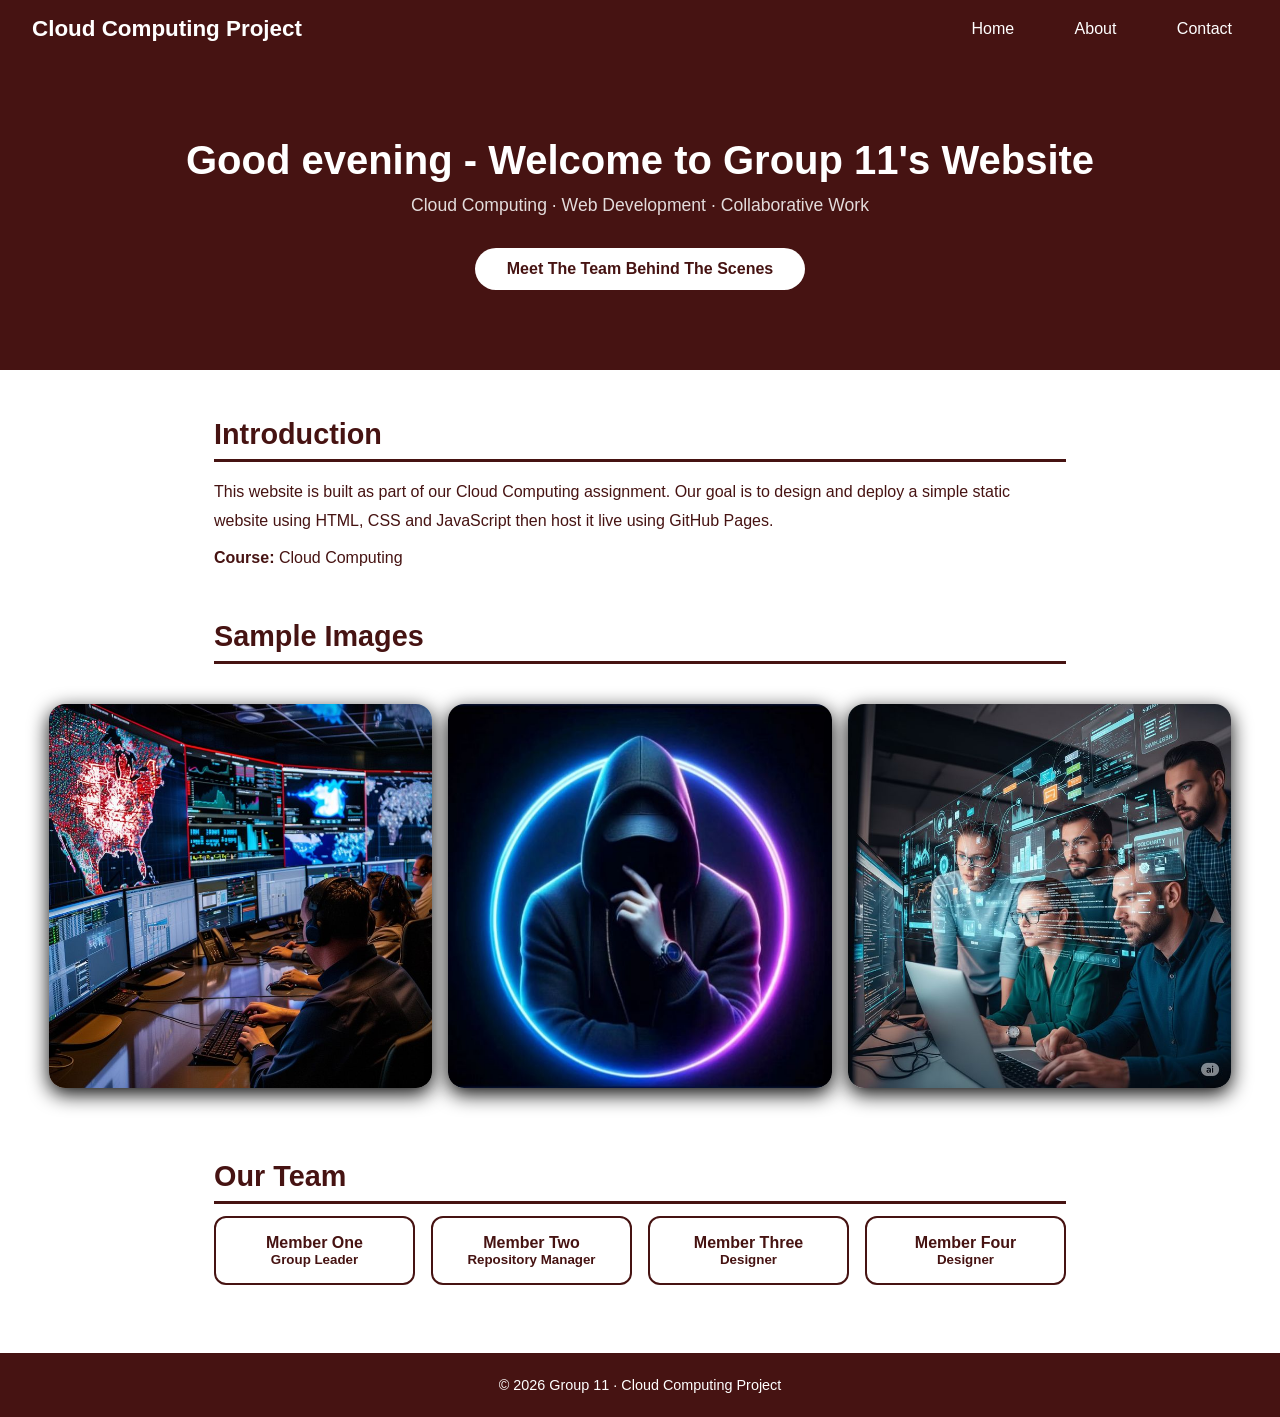
<file: index.html>
<html lang="en">
  <head>
    <meta charset="UTF-8">
    <meta name="viewport" content="width=device-width, initial-scale=1.0">
    <title>Group 11 cloud Computing Project</title>
    <link rel="stylesheet" href="style.css">
  </head>
  <body>

    <!-- HEADER: shared across all pages for consistent navigation -->
    <header>
      <a href="index.html" class="logo">Cloud Computing Project</a>
      <nav>
        <a href="index.html">Home</a>
        <a href="about.html">About</a>
        <a href="contact.html">Contact</a>
      </nav>
    </header>

    <!-- HERO: HTML5 <section> used here as a landmark region for the banner -->
    <section class="hero">
      <h1>Welcome to Group 11's Website</h1>
      <p>Cloud Computing · Web Development · Collaborative Work</p>
      <!-- Button links down to the about section on this page -->
      <a href="about.html" class="btn">Meet The Team Behind The Scenes</a>
    </section>

    <!-- MAIN: HTML5 <main> wraps the primary page content -->
    <main>

      <!-- Project description section -->
      <article class="section">
        <!-- <article> used because this is a standalone piece of content
             that makes sense on its own (project description) -->
        <h2>Introduction</h2>
        <p>
          This website is built as part of our Cloud Computing assignment.
          Our goal is to design and deploy a simple static website using
          HTML, CSS and JavaScript then host it live using GitHub Pages.
        </p>
        <p>
          <strong>Course:</strong> Cloud Computing 
        </p>
      </article>

      <!-- Project image section — satisfies the "at least one image" requirement -->
      <section class="section">
        <h2>Sample Images</h2>
        <!-- Replace src with your actual image path inside the images/ folder -->
        <div class = "img-row">
        <img
          src="image.jpg"
          alt="Group project screenshot"
          class="project-img"
        />
        <img
          src="image2.jpg"
          alt="Group project screenshot2"
          class="project-img"
        />
        <img
          src="image3.jpg"
          alt="Group project screenshot3"
          class="project-img"
        />
        </div>
      </section>

      <!-- Group members displayed as cards -->
      <section class="section">
        <h2>Our Team</h2>
        <div class="cards">
          <!-- Each card is a group member — add/remove cards as needed -->
          <div class="card">Member One<br><small>Group Leader</small></div>
          <div class="card">Member Two<br><small>Repository Manager</small></div>
          <div class="card">Member Three<br><small>Designer</small></div>
          <div class="card">Member Four<br><small>Designer</small></div>
        </div>
      </section>

    </main>

    <!-- FOOTER: HTML5 <footer> element -->
    <footer>
      <p>&copy; 2026 Group 11 · Cloud Computing Project</p>
    </footer>

    <!--
         INLINE SCRIPT
         Adds a live greeting based on time of day.
         Runs after the page loads (script is at bottom). -->
    <script>
      // Get the current hour (0–23)
      const hour = new Date().getHours();

      // Determine greeting based on time of day
      let greeting;
      if (hour < 12) {
        greeting = "Good morning";
      } else if (hour < 17) {
        greeting = "Good afternoon";
      } else {
        greeting = "Good evening";
      }
      // Find the hero heading and prepend the greeting
      const heroHeading = document.querySelector(".hero h1");
      if (heroHeading) {
        heroHeading.textContent = greeting + " - " + heroHeading.textContent;
      }
    </script>
  </body>
</html>
</file>
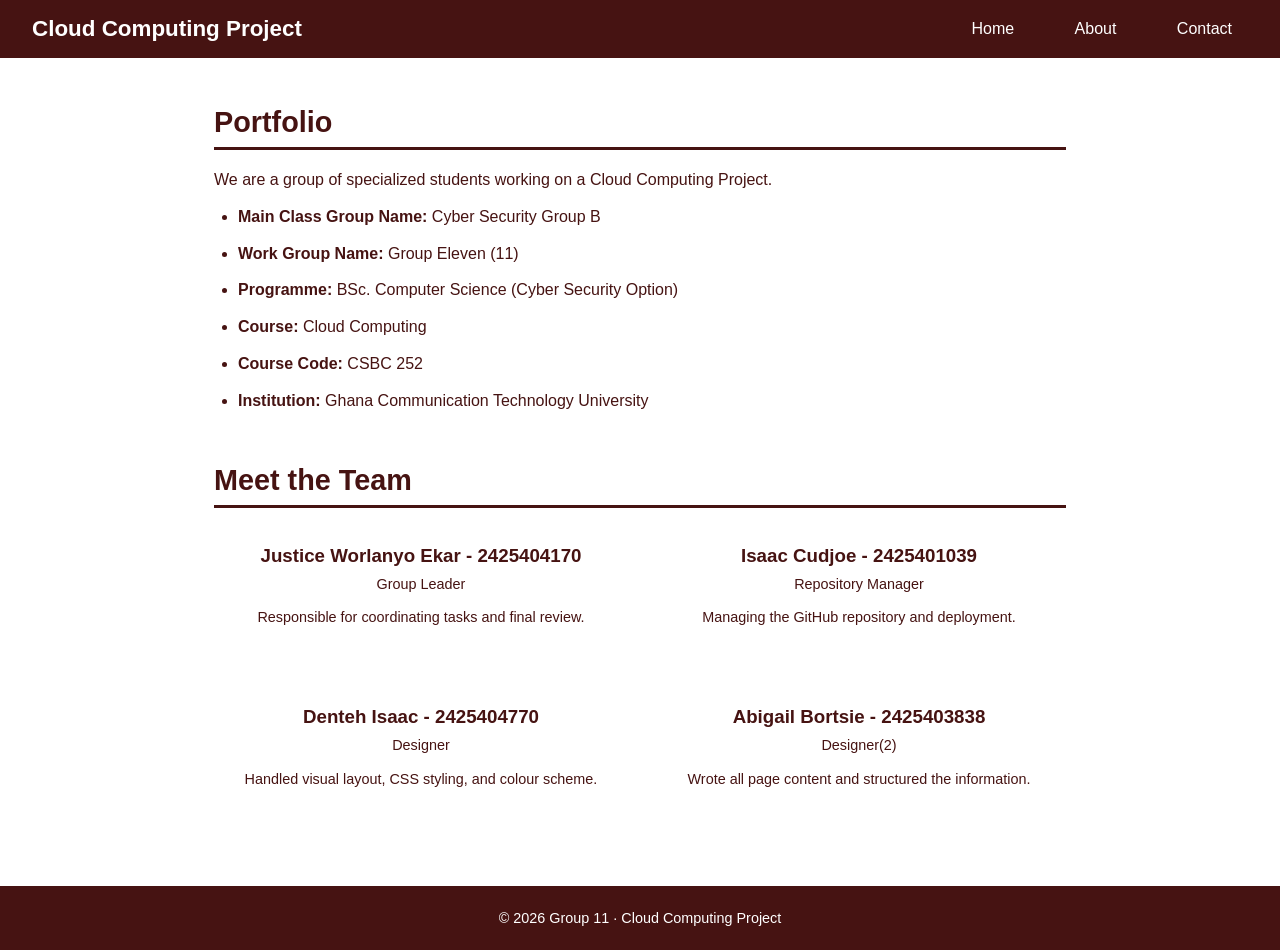
<file: about.html>
<html lang="en">
  <head>
    <meta charset="UTF-8">
    <meta name="viewport" content="width=device-width, initial-scale=1.0">
    <title>About Us – CloudComputing</title>
    <link rel="stylesheet" href="style.css">
  </head>
  <body>

    <!-- HEADER: same across all pages -->
    <header>
      <a href="index.html" class="logo">Cloud Computing Project</a>
      <nav>
        <a href="index.html">Home</a>
        <a href="about.html">About</a>
        <a href="contact.html">Contact</a>
      </nav>
    </header>

    <!-- MAIN: primary content wrapper -->
    <main>

      <!-- Group info section -->
      <section class="section">
        <!-- <section> used here because this is a thematic grouping
             of content (who we are) within the page -->
        <h2>Portfolio</h2>
        <p>
          We are a group of specialized students working on a Cloud Computing Project. 
        </p>
        <ul>
          <li><strong>Main Class Group Name:</strong> Cyber Security Group B</li>
          <li><strong>Work Group Name:</strong> Group Eleven (11)</li>
          <li><strong>Programme:</strong> BSc. Computer Science (Cyber Security Option)</li>
          <li><strong>Course:</strong> Cloud Computing</li>
          <li><strong>Course Code:</strong> CSBC 252</li>
          <li><strong>Institution:</strong> Ghana Communication Technology University</li>
        </ul>
      </section>

      <!-- Team members section using the team-grid layout from CSS -->
      <section class="section">
        <h2>Meet the Team</h2>
        <div class="team-grid">

          <!-- Each .team-member block represents one person -->
          <div class="team-member">
            <h3>Justice Worlanyo Ekar - 2425404170</h3>
            <p>Group Leader</p>
            <p>Responsible for coordinating tasks and final review.</p>
          </div>

          <div class="team-member">
            <h3>Isaac Cudjoe - 2425401039</h3>
            <p>Repository Manager</p>
            <p>Managing the GitHub repository and deployment.</p>
          </div>

          <div class="team-member">
            <h3>Denteh Isaac - 2425404770</h3>
            <p>Designer</p>
            <p>Handled visual layout, CSS styling, and colour scheme.</p>
          </div>

          <div class="team-member">
            <h3>⁠Abigail Bortsie - 2425403838</h3>
            <p>Designer(2)</p>
            <p>Wrote all page content and structured the information.</p>
          </div>
        </div>
      </section>
    </main>

    <!-- FOOTER -->
    <footer>
      <p>&copy; 2026 Group 11 · Cloud Computing Project</p>
    </footer>
  </body>
</html>
</file>
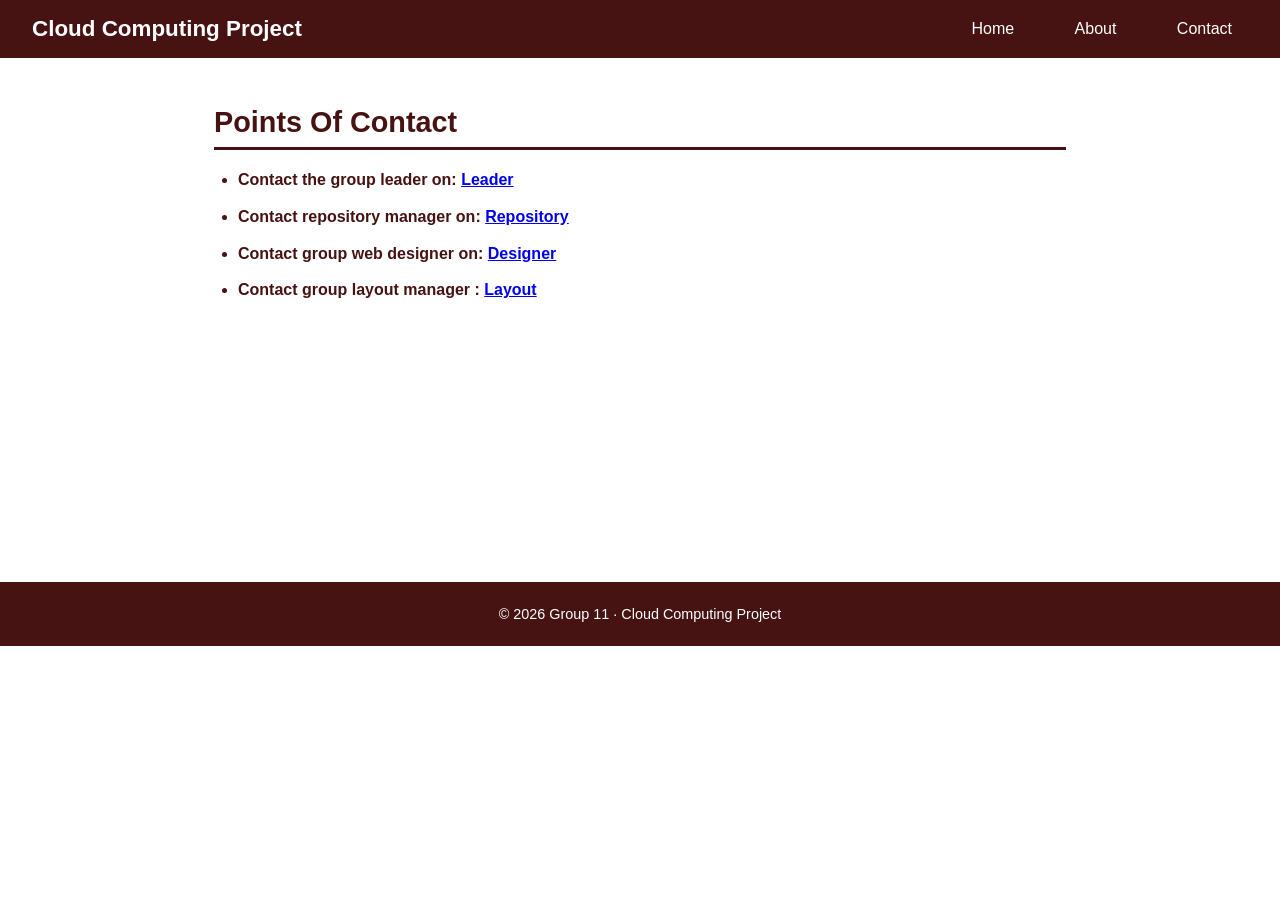
<file: contact.html>
<html lang="en">
  <head>
    <meta charset="UTF-8">
    <meta name="viewport" content="width=device-width, initial-scale=1.0">
    <title>Contact – CloudComputing GROUP 11</title>
    <link rel="stylesheet" href="style.css">
  </head>
  <body>

    <!-- Header is same across all pages -->
    <header>
      <a href="index.html" class="logo">Cloud Computing Project</a>
      <nav>
        <a href="index.html">Home</a>
        <a href="about.html">About</a>
        <a href="contact.html">Contact</a>
      </nav>
    </header>

    <!-- MAIN: primary content wrapper -->
    <main>
      <!-- HTML5 <address> element — semantically marks up contact details -->
      <address class="section" style="font-style: normal;">
        <h2>Points Of Contact</h2>
        <ul>
         <li><strong>Contact the group leader on: <a href="tel: +233543726725">Leader</a></strong></li>
         <li><strong>Contact repository manager on: <a href="tel: +233536399823">Repository</a></strong></li>
         <li><strong>Contact group web designer on: <a href="tel: +233505276019">Designer</a></strong></li>
         <li><strong>Contact group layout manager : <a href="tel: +233244124710">Layout</a></strong></li>
        </ul>
      </address>
    </main>

    <!-- FOOTER -->
    <footer class="fct">
      <p>&copy; 2026 Group 11 · Cloud Computing Project</p>
    </footer>

  </body>
</html>
</file>
<file: style.css>
* {
  margin: 0;
  padding: 0;
  box-sizing: border-box;
}

body {
  font-family: 'Segoe UI', Tahoma, Geneva, Verdana, sans-serif;
  background-color: #ffffff;
  color: #461312; /* dark indigo for readable body text */
}

/* --- HEADER */
header {
  background-color: #461312;
  padding: 1rem 2rem;
  display: flex;
  justify-content: space-between;
  align-items: center;
}

/* Logo/site title in header */
header .logo {
  color: #ffffff;
  font-size: 1.4rem;
  font-weight: 700;
  text-decoration: none;
}

/* --- NAV LINKS */
nav a {
  color: #ffffff;
  text-decoration: none;
  margin-left: 1.5rem;
  font-weight: 500;
  padding: 0.4rem 1rem;
  border-radius: 20px;
  transition: background 0.25s ease, backdrop-filter 0.25s ease;
  /* APPLE-STYLE TRANSITION */
  transition: opacity 0.25s ease; /* [TRANSITION 1] Nav link hover fade */
}

nav a:hover {
  opacity: 2.0; /* subtle fade instead of harsh colour swap */
  backdrop-filter: Blur(8px);
  -webkit-backdrop-filter: blur(8px);
  border: 1px solid rgba(255, 255, 255, 0.3);
}

/* HERO SECTION */
.hero {
  background-color: #461312;
  color: #ffffff;
  text-align: center;
  padding: 5rem 2rem;
}

.hero h1 {
  font-size: 2.5rem;
  margin-bottom: 0.75rem;
}

.hero p {
  font-size: 1.1rem;
  opacity: 0.85;
  margin-bottom: 2rem;
}

/*CTA BUTTON */
.btn {
  display: inline-block;
  background-color: #ffffff;
  color: #461312;
  padding: 0.75rem 2rem;
  border-radius: 50px; /* pill shape — modern and clean */
  font-weight: 600;
  text-decoration: none;
  border: none;
  cursor: pointer;

 transition: transform 0.2s ease, box-shadow: 0.2s ease
}

.btn:hover {
  transform: translateY(-4px);          /* slight lift */
  box-shadow: 0 8px 20px #080808; /* indigo glow shadow */
}

/* --- SECTION (general content wrapper)
   Used on all pages for consistent padding and max width */
.section {
  max-width: 900px;
  margin: 3rem auto;
  padding: 0 1.5rem;
}

.section h2 {
  font-size: 1.8rem;
  color: #461312; /* indigo heading to reinforce brand colour */
  margin-bottom: 1rem;
  border-bottom: 3px solid #461312;
  padding-bottom: 0.5rem;
}

.section p,
.section li {
  line-height: 1.8;
  font-size: 1rem;
  margin-bottom: 0.5rem;
}

.section ul {
  padding-left: 1.5rem;
}

/* --- CARDS
   Used on index.html to display group member names
   Flex row of white cards with indigo accent border */
.cards {
  display: flex;
  flex-wrap: wrap;
  gap: 1rem;
  margin-top: 1rem;
}

.card {
  background-color: #ffffff;
  border: 2px solid #461312;
  border-radius: 12px;
  padding: 1rem 1.5rem;
  flex: 1 1 180px; /* responsive: wraps on small screens */
  text-align: center;
  font-weight: 600;
  color: #461312;

  /*  APPLE-STYLE TRANSITION */
  transition: background-color 0.2s ease, color 0.2s ease; /* [TRANSITION 3] Card colour swap */
  transform: translateY(-4px); 
}

.card:hover {
  background-color: #461312; 
  color: #ffffff; 
  transform: translateY(-7px); 
  box-shadow: 0 8px 20px #080808; 
}

/* --- IMAGE STYLING */
.project-img {
  width: 100%;
  max-width: 600px;
  display: block;
  margin: 1.5rem auto;
  border-radius: 16px;
  box-shadow: 0 6px 20px #080808;

  /* APPLE-STYLE TRANSITION  */
  transition: transform 0.3s ease; /* [TRANSITION 4] Image zoom on hover */
}

.project-img:hover {
  transform: scale(1.02);
}

/* --- CONTACT FORM */
.contact-form {
  display: flex;
  flex-direction: column;
  gap: 1rem;
  margin-top: 1rem;
}

/* label + input grouped together */
.form-group {
  display: flex;
  flex-direction: column;
  gap: 0.3rem;
}

.form-group label {
  font-weight: 600;
  color: #461312;
}

/* Input and textarea share same style */
.form-group input,
.form-group textarea {
  padding: 0.7rem 1rem;
  border: 2px solid #ffffff; 
  border-radius: 8px;
  font-size: 1rem;
  outline: none;

  /*APPLE-STYLE TRANSITION */
  transition: border-color 0.2s ease; /* [TRANSITION 5] Input focus highlight */
}

.form-group input:focus,
.form-group textarea:focus {
  border-color: #461312; /* deepens to full indigo when active */
}

.form-group textarea {
  resize: vertical;
  min-height: 120px;
}

/* FOOTER */
footer {
  background-color: #461312;
  color: #ffffff;
  text-align: center;
  padding: 1.5rem;
  margin-top: 4rem;
  margin-bottom: 0%;
  font-size: 0.9rem;
}
.fct {
  margin-top: 17.3rem;
}
/* ABOUT PAGE: Team section */
.team-grid {
  display: grid;
  grid-template-columns: repeat(2, 1fr);
  gap: 1.5rem;
  margin-top: 1rem;
}

/* Each team member block */
.team-member {
  border: 2px solid #ffffff;
  border-radius: 12px;
  padding: 1.2rem;
  text-align: center;

  /*APPLE-STYLE TRANSITION */
  transition: border-color 0.2s ease, box-shadow 0.2s ease; /* [TRANSITION 6] Team card hover */
}

.team-member:hover {
  border-color: #431312; /* deepens border on hover */
  box-shadow: 0 8px 16px #ffffff(79, 70, 229, 0.15);
  transform: translateY(-12px);
}

.team-member h3 {
  color: #461312;
  margin-bottom: 0.3rem;
}

.team-member p {
  font-size: 0.9rem;
  color: #461312; /* neutral grey for role label */
}
/* image positioning */
.img-row {
  display: flex;
  gap: 1rem;
  justify-content: center;
}
.img-row .project-img {
  width: 45%;
  max-width: 100%;
}
@view-transition {
  navigation auto;
}
</file>
